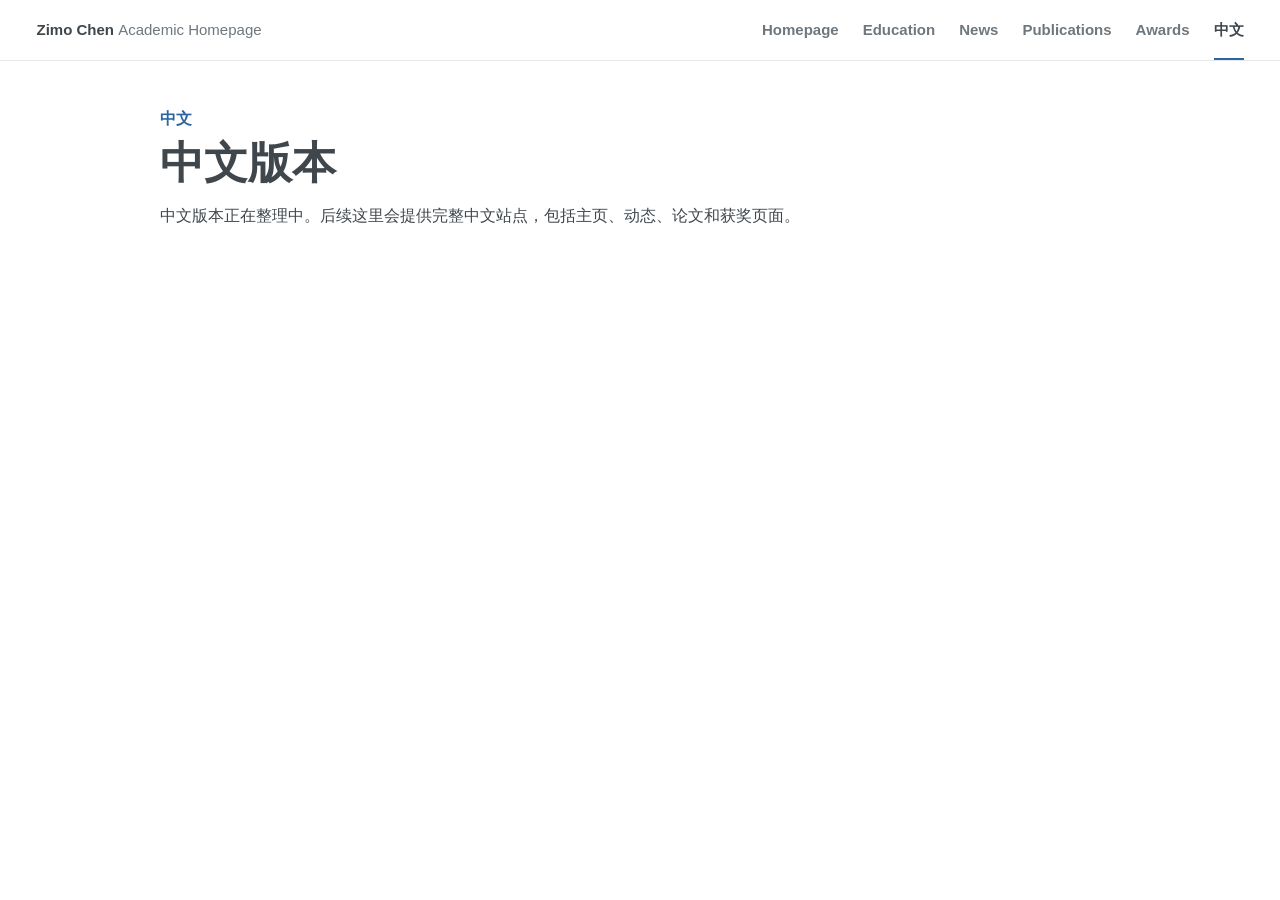
<file: zh/index.html>
<!doctype html>
<html lang="zh-CN">
<head><meta charset="utf-8"><meta name="viewport" content="width=device-width, initial-scale=1"><title>中文</title><link rel="stylesheet" href="../assets/style.css"></head>
<body>
  <header class="topbar"><div class="topbar-inner"><a class="brand" href="../index.html">Zimo Chen <span>Academic Homepage</span></a><nav class="nav"><a href="../index.html#home">Homepage</a><a href="../index.html#education">Education</a><a href="../index.html#news">News</a><a href="../index.html#publications">Publications</a><a href="../index.html#awards">Awards</a><a class="active" href="index.html">中文</a></nav></div></header>
  <main class="page"><p class="kicker">中文</p><h1>中文版本</h1><p>中文版本正在整理中。后续这里会提供完整中文站点，包括主页、动态、论文和获奖页面。</p></main>
</body>
</html>
</file>
<file: assets/style.css>
:root {
  --ink: #3f474d;
  --muted: #6e777d;
  --line: #e4e8ea;
  --link: #2d65a1;
  --link-hover: #1e4777;
  --accent: #d7653f;
  --soft: #f7f9fa;
  --sidebar: 235px;
  --content: 900px;
}

* {
  box-sizing: border-box;
}

body {
  margin: 0;
  color: var(--ink);
  background: #fff;
  font-family: "Trebuchet MS", Helvetica, Arial, sans-serif;
  font-size: 16px;
  line-height: 1.6;
  -webkit-font-smoothing: antialiased;
}

html {
  scroll-behavior: smooth;
}

a {
  color: var(--link);
  text-decoration: none;
}

a:hover {
  color: var(--link-hover);
  text-decoration: underline;
  text-underline-offset: 3px;
}

.topbar {
  position: sticky;
  top: 0;
  z-index: 10;
  background: rgba(255, 255, 255, .94);
  border-bottom: 1px solid var(--line);
  backdrop-filter: blur(12px);
}

.topbar-inner {
  width: min(calc(100% - 44px), calc(var(--sidebar) + var(--content) + 72px));
  min-height: 58px;
  margin: 0 auto;
  display: flex;
  align-items: center;
  justify-content: space-between;
  gap: 24px;
}

.brand {
  color: var(--ink);
  font-size: 15px;
  font-weight: 700;
  white-space: nowrap;
}

.brand span {
  color: var(--muted);
  font-weight: 400;
}

.nav {
  display: flex;
  align-items: center;
  gap: 24px;
}

.nav a {
  padding: 18px 0 16px;
  color: var(--muted);
  font-size: 15px;
  font-weight: 700;
  border-bottom: 2px solid transparent;
}

.nav a.active,
.nav a:hover {
  color: var(--ink);
  text-decoration: none;
  border-bottom-color: var(--link);
}

.shell {
  width: min(calc(100% - 64px), calc(var(--sidebar) + var(--content) + 72px));
  margin: 0 auto;
  padding: 46px 0 72px;
  display: grid;
  grid-template-columns: 255px minmax(0, var(--content));
  gap: 76px;
  align-items: start;
}

.sidebar {
  position: sticky;
  top: 88px;
}

.portrait {
  position: relative;
  width: 220px;
  aspect-ratio: 3 / 4;
  overflow: hidden;
  margin-bottom: 24px;
  padding: 8px;
  background: #fff;
  border: 1px solid #dfe4e7;
  border-radius: 18px;
}

.portrait::after {
  position: absolute;
  inset: 14px -8px -8px 14px;
  z-index: -1;
  border: 1px solid #dfe4e7;
  border-radius: 18px;
  content: "";
}

.portrait img {
  width: 100%;
  height: 100%;
  display: block;
  object-fit: cover;
  object-position: center top;
  border-radius: 11px;
}

.sidebar h1 {
  margin: 0 0 10px;
  font-size: 27px;
  line-height: 1.22;
}

.role {
  margin: 0 0 26px;
  color: var(--muted);
  font-size: 16px;
  line-height: 1.48;
}

.role strong {
  color: var(--ink);
}

.meta-list {
  display: grid;
  gap: 12px;
  margin: 0;
  padding: 0;
  list-style: none;
  font-size: 15px;
}

.meta-list li,
.meta-list a {
  display: flex;
  align-items: flex-start;
  gap: 10px;
  color: var(--ink);
}

.meta-list svg {
  width: 18px;
  height: 18px;
  flex: 0 0 18px;
  margin-top: 3px;
  color: var(--link);
  stroke-width: 1.9;
}

.kicker {
  margin: 0 0 8px;
  color: var(--link);
  font-size: 16px;
  font-weight: 700;
  line-height: 1.3;
  text-transform: uppercase;
}

h2.hero {
  margin: 0 0 22px;
  color: var(--ink);
  font-size: 50px;
  line-height: 1.12;
  letter-spacing: 0;
}

.lead {
  max-width: 850px;
  margin: 0;
  font-size: 17px;
  line-height: 1.75;
}

.lead strong {
  color: var(--ink);
}

.intro {
  padding-bottom: 34px;
  border-bottom: 1px solid var(--line);
}

.quick-links {
  display: flex;
  flex-wrap: wrap;
  gap: 28px;
  margin-top: 26px;
  font-size: 17px;
  font-weight: 800;
}

.quick-links a {
  display: inline-flex;
  align-items: center;
  gap: 9px;
}

.quick-links svg {
  width: 19px;
  height: 19px;
  stroke-width: 1.9;
}

.typing-line {
  min-height: 62px;
  margin: 31px 0 0;
  padding: 18px 0 14px;
  color: var(--ink);
  border-top: 1px solid var(--line);
  border-bottom: 1px solid var(--line);
  font-size: 26px;
  font-weight: 800;
}

.typing-line span {
  color: var(--link);
  display: inline-block;
  min-width: 17ch;
  white-space: nowrap;
}

.typing-line i {
  display: inline-block;
  width: 2px;
  height: 1em;
  margin-left: 4px;
  vertical-align: -.12em;
  background: var(--link);
  animation: blink 1s step-end infinite;
}

.section {
  padding-top: 42px;
  scroll-margin-top: 82px;
}

.section h2 {
  display: flex;
  align-items: center;
  gap: 12px;
  margin: 0 0 18px;
  padding-bottom: 10px;
  border-bottom: 1px solid var(--line);
  font-size: 27px;
  line-height: 1.25;
  text-transform: uppercase;
}

.icon-mark {
  width: 38px;
  height: 38px;
  display: inline-flex;
  align-items: center;
  justify-content: center;
  color: #2f8a67;
  background: #edf8f3;
  border-radius: 50%;
}

.icon-mark.warm {
  color: var(--accent);
  background: #fff2ed;
}

.icon-mark.blue {
  color: var(--link);
  background: #edf4fb;
}

.icon-mark.gold {
  color: #b47b15;
  background: #fff7e6;
}

.icon-mark svg {
  width: 21px;
  height: 21px;
  stroke-width: 2;
}

.grid {
  display: grid;
  grid-template-columns: repeat(3, minmax(0, 1fr));
  gap: 14px;
}

.card,
.feature {
  padding: 18px;
  border: 1px solid var(--line);
  border-radius: 7px;
  background: #fff;
}

.card h3,
.feature h3 {
  margin: 0 0 8px;
  font-size: 18px;
  line-height: 1.35;
}

.card p,
.feature p {
  margin: 0;
  color: var(--muted);
}

.news-toggle {
  position: absolute;
  opacity: 0;
  pointer-events: none;
}

.news-list {
  display: grid;
  gap: 0;
  margin: 0;
  padding: 0;
  list-style: none;
}

.news-list li {
  display: grid;
  grid-template-columns: 112px 26px minmax(0, 1fr);
  gap: 18px;
  align-items: baseline;
  padding: 15px 0;
  border-bottom: 1px solid #eff2f4;
  font-size: 17px;
}

.news-list time,
.feature-meta {
  color: var(--link);
  font-weight: 700;
}

.news-list time {
  color: #7b858c;
  font-size: 22px;
  font-weight: 900;
  line-height: 1.2;
  font-variant-numeric: tabular-nums;
}

.news-list svg {
  width: 18px;
  height: 18px;
  margin-top: 4px;
  color: #b47b15;
  stroke-width: 2.1;
}

.news-list span {
  color: var(--ink);
  line-height: 1.55;
}

.news-list a {
  color: var(--link);
  font-weight: 800;
  text-decoration: underline;
  text-underline-offset: 3px;
}

.news-list em {
  color: var(--ink);
}

.news-extra {
  display: none !important;
}

#news-more:checked ~ .news-list .news-extra {
  display: grid !important;
}

.news-toggle-button {
  width: max-content;
  display: inline-flex;
  align-items: center;
  gap: 6px;
  margin-top: 16px;
  color: var(--link);
  font-size: 15px;
  font-weight: 800;
  cursor: pointer;
}

.news-toggle-button svg {
  width: 17px;
  height: 17px;
  transition: transform .2s ease;
}

.news-toggle-button .show-less {
  display: none;
}

#news-more:checked ~ .news-toggle-button .show-more {
  display: none;
}

#news-more:checked ~ .news-toggle-button .show-less {
  display: inline;
}

#news-more:checked ~ .news-toggle-button svg {
  transform: rotate(180deg);
}

.education-list {
  display: grid;
  gap: 0;
  margin: 0;
  padding: 0;
}

.education-item {
  display: grid;
  grid-template-columns: 190px minmax(0, 1fr);
  gap: 44px;
  align-items: start;
  padding: 28px 0;
  border-bottom: 1px solid #eff2f4;
}

.education-item:first-child {
  padding-top: 0;
}

.education-item time {
  color: var(--link);
  font-size: 17px;
  font-weight: 800;
  font-variant-numeric: tabular-nums;
}

.education-item h3 {
  margin: 0 0 4px;
  color: var(--ink);
  font-size: 17px;
  font-weight: 800;
  line-height: 1.35;
}

.education-item p {
  margin: 0;
  color: var(--muted);
  font-size: 17px;
  line-height: 1.42;
}

.pub-tabs {
  margin-top: 22px;
}

.pub-radio {
  position: absolute;
  opacity: 0;
  pointer-events: none;
}

.pub-tabbar {
  display: grid;
  grid-template-columns: repeat(4, minmax(0, 1fr));
  gap: 10px;
  margin-bottom: 26px;
  padding: 8px;
  background: #eef5fa;
  border: 1px solid #cfdde8;
  border-radius: 8px;
}

.pub-tabbar label {
  min-height: 62px;
  display: grid;
  place-items: center;
  padding: 12px 18px;
  color: #52616b;
  background: #fff;
  border: 1px solid #cfd8df;
  border-radius: 6px;
  font-size: 21px;
  font-weight: 900;
  line-height: 1.25;
  text-align: center;
  text-transform: uppercase;
  cursor: pointer;
}

#pub-all:checked ~ .pub-tabbar label[for="pub-all"],
#pub-sci:checked ~ .pub-tabbar label[for="pub-sci"],
#pub-conf:checked ~ .pub-tabbar label[for="pub-conf"],
#pub-core:checked ~ .pub-tabbar label[for="pub-core"] {
  color: #fff;
  background: var(--link);
  border-color: var(--link);
  box-shadow: 0 5px 14px rgba(45, 101, 161, .18);
}

#award-design:checked ~ .pub-tabbar label[for="award-design"],
#award-honor:checked ~ .pub-tabbar label[for="award-honor"] {
  color: #fff;
  background: var(--link);
  border-color: var(--link);
  box-shadow: 0 5px 14px rgba(45, 101, 161, .18);
}

.award-tabs .pub-tabbar {
  display: inline-flex;
  flex-wrap: wrap;
  gap: 6px;
  margin-bottom: 18px;
  padding: 4px;
  background: #f4f8fb;
  border-color: #d8e2ea;
  border-radius: 7px;
}

.award-tabs .pub-tabbar label {
  min-height: 34px;
  padding: 7px 12px;
  color: #5c6a73;
  font-size: 12px;
  font-weight: 800;
  letter-spacing: 0;
  text-transform: none;
}

.award-tabs .pub-panel {
  gap: 0;
}

.award-item {
  display: grid;
  grid-template-columns: 5.4em 6.8em minmax(0, 1fr);
  gap: 14px;
  align-items: center;
  padding: 14px 0;
  border-bottom: 1px solid #eff2f4;
}

.award-item:first-of-type {
  padding-top: 0;
}

.award-tag {
  display: inline-flex;
  align-items: center;
  justify-content: center;
  min-height: 26px;
  padding: 4px 10px;
  border-radius: 999px;
  font-size: 12px;
  font-weight: 800;
  line-height: 1;
  white-space: nowrap;
}

.award-national {
  color: #205787;
  background: #eaf3fb;
}

.award-regional {
  color: #27613e;
  background: #e9f6ef;
}

.award-international {
  color: #7b4b12;
  background: #fff4df;
}

.award-honor-tag,
.award-school {
  color: #48606f;
  background: #edf2f5;
}

.award-item time {
  color: var(--link);
  font-size: 15px;
  font-weight: 800;
  font-variant-numeric: tabular-nums;
}

.award-detail {
  display: flex;
  align-items: flex-start;
  gap: 10px;
  color: var(--ink);
  font-size: 17px;
  line-height: 1.35;
}

.award-detail svg {
  width: 17px;
  height: 17px;
  flex: 0 0 17px;
  margin-top: 3px;
  color: #b47b15;
  stroke-width: 2.1;
}

.award-detail strong {
  color: var(--ink);
  font-weight: 700;
}

.pub-panel {
  display: none;
  gap: 22px;
}

#pub-all:checked ~ .pub-panels .pub-panel-all,
#pub-sci:checked ~ .pub-panels .pub-panel-sci,
#pub-conf:checked ~ .pub-panels .pub-panel-conf,
#pub-core:checked ~ .pub-panels .pub-panel-core {
  display: grid;
}

#award-design:checked ~ .pub-panels .pub-panel-design,
#award-honor:checked ~ .pub-panels .pub-panel-honor {
  display: grid;
}

.pub-card {
  display: grid;
  grid-template-columns: 240px minmax(0, 1fr);
  gap: 28px;
  align-items: start;
  padding: 24px 26px;
  background: #fff;
  border: 1px solid var(--line);
  border-radius: 8px;
  box-shadow: 0 2px 8px rgba(45, 61, 71, .03);
}

.pub-image {
  width: 100%;
  aspect-ratio: 16 / 9;
  min-height: 128px;
  display: grid;
  place-items: center;
  overflow: hidden;
  background: #f6f8fa;
  border: 1px solid #dfe6ea;
  border-radius: 5px;
  box-shadow: 0 6px 18px rgba(45, 61, 71, .09);
}

.pub-image img {
  width: 100%;
  height: 100%;
  display: block;
  object-fit: cover;
}

.pub-badges {
  display: flex;
  flex-wrap: wrap;
  gap: 8px;
  margin-bottom: 14px;
}

.badge {
  display: inline-flex;
  align-items: center;
  gap: 6px;
  min-height: 30px;
  padding: 5px 10px;
  border-radius: 5px;
  font-size: 14px;
  font-weight: 900;
  line-height: 1;
  text-transform: uppercase;
}

.badge svg {
  width: 17px;
  height: 17px;
  stroke-width: 2.2;
}

.role-badge {
  color: #a64326;
  background: #fff2ed;
}

.sci-badge {
  color: #205787;
  background: #eaf3fb;
}

.conf-badge {
  color: #27613e;
  background: #e9f6ef;
}

.metric-badge {
  color: #205787;
  background: #eaf3fb;
}

.core-badge {
  color: #7b4b12;
  background: #fff4df;
}

.year-badge {
  color: #48606f;
  background: #edf2f5;
}

.pub-content h3 {
  margin: 0 0 12px;
  font-size: 20px;
  line-height: 1.35;
}

.pub-content h3 a,
.pub-content h3 span {
  color: var(--link);
  text-underline-offset: 3px;
}

.pub-content h3 a {
  text-decoration: underline;
}

.pub-content p {
  margin: 0 0 6px;
  color: var(--muted);
  font-size: 17px;
}

.pub-content .authors {
  color: var(--ink);
}

.pub-content .venue {
  color: #7a8388;
}

.pub-content .doi {
  color: #56656e;
  font-size: 15px;
}

@keyframes blink {
  50% {
    opacity: 0;
  }
}

.page {
  width: min(calc(100% - 44px), 960px);
  margin: 0 auto;
  padding: 48px 0 72px;
}

.page h1 {
  margin: 0 0 16px;
  font-size: 44px;
  line-height: 1.12;
}

@media (max-width: 860px) {
  .topbar-inner {
    align-items: flex-start;
    flex-direction: column;
    gap: 0;
    padding-top: 12px;
  }

  .nav {
    width: 100%;
    gap: 18px;
    overflow-x: auto;
  }

  .shell {
    grid-template-columns: 1fr;
    gap: 34px;
    padding-top: 32px;
  }

  .sidebar {
    position: static;
    display: grid;
    grid-template-columns: 130px minmax(0, 1fr);
    column-gap: 20px;
    align-items: start;
  }

  .portrait {
    width: 130px;
    grid-row: span 3;
    margin-bottom: 0;
  }

  .meta-list {
    grid-column: 2;
  }

  .grid {
    grid-template-columns: 1fr;
  }

  .pub-card {
    grid-template-columns: 1fr;
  }

  .pub-image {
    max-width: 360px;
  }
}

@media (max-width: 560px) {
  .shell {
    width: min(calc(100% - 40px), var(--content));
  }

  h2.hero,
  .page h1 {
    font-size: 34px;
  }

  .typing-line {
    font-size: 21px;
  }

  .news-list li {
    grid-template-columns: 1fr;
    gap: 4px;
  }

  .education-item {
    grid-template-columns: 1fr;
    gap: 4px;
  }

  .pub-tabbar {
    grid-template-columns: 1fr;
  }

  .pub-tabbar label {
    font-size: 16px;
  }

  .award-item {
    grid-template-columns: 1fr;
    gap: 4px;
  }

  .award-tabs .pub-tabbar {
    display: inline-flex;
  }

  .pub-content h3 {
    font-size: 21px;
  }

  .pub-content p {
    font-size: 16px;
  }
}
</file>
